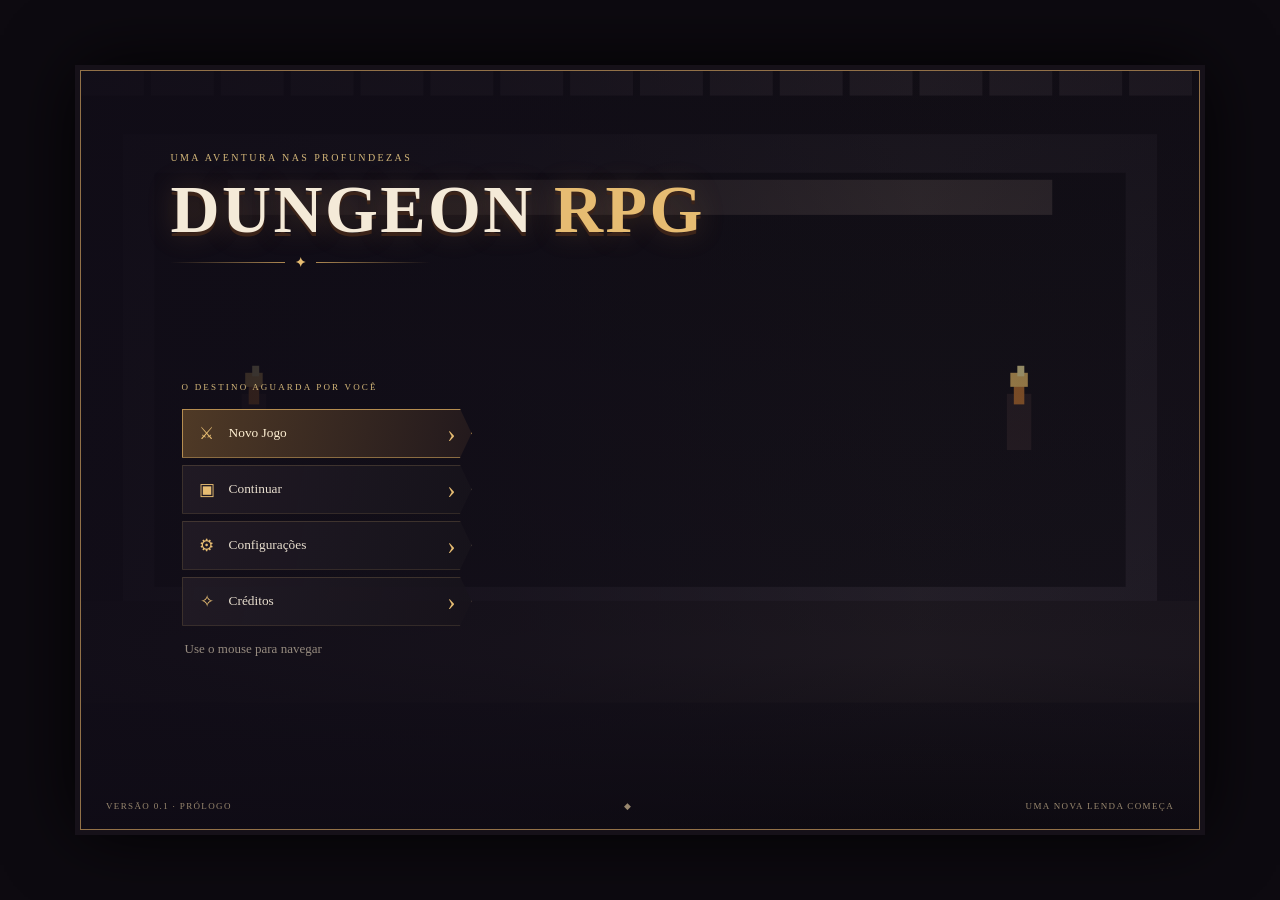
<file: index.html>
<!doctype html>
<html lang="pt-BR">
<head>
  <meta charset="utf-8">
  <meta name="viewport" content="width=device-width, initial-scale=1">
  <meta name="theme-color" content="#100d16">
  <meta name="description" content="Dungeon RPG — uma aventura começa nas profundezas.">
  <title>Dungeon RPG</title>
  <link rel="stylesheet" href="css/style.css">
  <link rel="stylesheet" href="style.css">
</head>
<body>
  <main class="game-shell" id="gameShell">
    <canvas id="dungeonCanvas" aria-label="Uma masmorra medieval em pixel art"></canvas>
    <div class="vignette" aria-hidden="true"></div>
    <header class="brand" aria-label="Dungeon RPG">
      <span class="brand-kicker">UMA AVENTURA NAS PROFUNDEZAS</span>
      <h1>DUNGEON <span>RPG</span></h1>
      <div class="brand-rule"><i></i><b>✦</b><i></i></div>
    </header>

    <section class="screen menu-screen is-active" id="menuScreen" aria-label="Menu principal">
      <p class="screen-eyebrow">O destino aguarda por você</p>
      <nav class="menu-buttons" aria-label="Menu do jogo">
        <button class="menu-button primary" data-action="new-game"><span class="button-icon">⚔</span><span>Novo Jogo</span><span class="button-arrow">›</span></button>
        <button class="menu-button" data-action="continue"><span class="button-icon">▣</span><span>Continuar</span><span class="button-arrow">›</span></button>
        <button class="menu-button" data-action="settings"><span class="button-icon">⚙</span><span>Configurações</span><span class="button-arrow">›</span></button>
        <button class="menu-button" data-action="credits"><span class="button-icon">✧</span><span>Créditos</span><span class="button-arrow">›</span></button>
      </nav>
      <p class="menu-hint">Use o mouse para navegar</p>
    </section>

    <section class="screen panel-screen" id="classScreen" aria-labelledby="classTitle" hidden>
      <div class="panel-card class-panel">
        <p class="screen-eyebrow">Sua jornada começa aqui</p>
        <h2 id="classTitle">Escolha sua classe</h2>
        <p class="panel-copy">Cada herói trilha um caminho diferente.</p>
        <div class="class-layout">
          <div class="class-grid" aria-label="Classes disponíveis">
            <button class="class-card selected" data-class="knight" type="button" aria-pressed="true"><canvas class="class-sprite" id="knightSprite" width="96" height="112" aria-label="Sprite pixel art de um cavaleiro"></canvas><strong>Cavaleiro</strong><small>Guardião da linha de frente</small></button>
            <button class="class-card" data-class="mage" type="button" aria-pressed="false"><canvas class="class-sprite" id="mageSprite" width="96" height="112" aria-label="Sprite pixel art de um mago"></canvas><strong>Mago</strong><small>Mestre das artes arcanas</small></button>
            <button class="class-card" data-class="archer" type="button" aria-pressed="false"><canvas class="class-sprite" id="archerSprite" width="96" height="112" aria-label="Sprite pixel art de um arqueiro"></canvas><strong>Arqueiro</strong><small>Atirador veloz e preciso</small></button>
          </div>
          <aside class="class-details" aria-live="polite">
            <p class="detail-label">CLASSE SELECIONADA</p><h3 id="selectedClassName">Cavaleiro</h3><p id="selectedClassDescription" class="class-description"></p>
            <div class="stat-grid"><div><small>VIDA</small><strong id="statHealth">150</strong></div><div><small>MANA</small><strong id="statMana">20</strong></div><div><small>ATAQUE</small><strong id="statAttack">15</strong></div><div><small>DEFESA</small><strong id="statDefense">10</strong></div></div>
            <p class="equipment-line"><span>ARMA</span><strong id="statWeapon">Espada</strong></p>
            <div class="ability-box"><small>HABILIDADE ESPECIAL</small><strong id="statAbility">Golpe Giratório</strong><p id="abilityDescription"></p></div>
          </aside>
        </div>
        <div class="panel-actions"><button class="text-button" data-action="back">← Voltar</button><button class="ornate-button" data-action="confirm-class">Confirmar <span>›</span></button></div>
      </div>
    </section>

    <section class="screen panel-screen" id="settingsScreen" aria-labelledby="settingsTitle" hidden>
      <div class="panel-card compact-card">
        <p class="screen-eyebrow">Ajuste sua experiência</p><h2 id="settingsTitle">Configurações</h2>
        <label class="setting-row" for="volumeControl"><span><strong>Volume</strong><small>Áudio e efeitos</small></span><span class="volume-control"><input id="volumeControl" type="range" min="0" max="100" value="45"><output id="volumeValue">45%</output></span></label>
        <div class="setting-row"><span><strong>Tela cheia</strong><small>Expandir para a tela inteira</small></span><button class="toggle-button" id="fullscreenToggle" type="button" aria-pressed="false"><span></span><b>Desativada</b></button></div>
        <div class="setting-row"><span><strong>Tecla de ataque</strong><small>Clique esquerdo também ataca</small></span><button class="keybind-button" id="attackKeyButton" type="button">F</button></div>
        <div class="panel-actions"><button class="text-button" data-action="back">← Voltar</button><button class="ornate-button" data-action="back">Concluído <span>›</span></button></div>
      </div>
    </section>

    <section class="screen panel-screen" id="creditsScreen" aria-labelledby="creditsTitle" hidden>
      <div class="panel-card compact-card credits-card"><p class="screen-eyebrow">Feito para aventureiros</p><h2 id="creditsTitle">Créditos</h2><div class="credits-content"><span class="credits-emblem">✦</span><p><strong>DUNGEON RPG</strong><br>Uma aventura em construção</p><p class="credits-small">Criado com HTML5, CSS3, JavaScript e Canvas.<br>Obrigado por jogar.</p></div><div class="panel-actions"><button class="text-button" data-action="back">← Voltar</button><span></span></div></div>
    </section>

    <section class="screen panel-screen" id="preparationScreen" aria-label="Preparação da aventura" hidden>
      <div class="adventure-card"><p class="screen-eyebrow">Preparação da aventura</p><h2 id="welcomeTitle">A masmorra desperta</h2><p id="welcomeCopy">Sua aventura está prestes a começar.</p><div class="adventure-tip">✦ &nbsp; Classe e atributos salvos. Prepare-se para explorar.</div><div class="panel-actions"><button class="text-button" data-action="back">← Menu principal</button><button class="ornate-button" data-action="start-exploring">Explorar masmorra <span>›</span></button></div></div>
    </section>

    <section class="screen dungeon-overlay" id="dungeonScreen" aria-label="Área jogável da masmorra" hidden>
      <div class="dungeon-hud"><div class="hud-left"><div class="area-badge"><span class="status-light"></span><span id="areaName">Catacumbas Antigas</span></div><div class="player-bars"><div class="resource-row"><span>HP</span><div class="resource-track"><i id="healthBar"></i></div><b id="healthText">100 / 100</b></div><div class="resource-row mana-row"><span>MP</span><div class="resource-track"><i id="manaBar"></i></div><b id="manaText">20 / 20</b></div><div class="xp-row"><span id="levelText">NÍVEL 1</span><div class="resource-track xp-track"><i id="xpBar"></i></div><b id="xpText">0 XP</b></div><div class="gold-row" id="goldText" aria-label="Saldo de ouro">0 OURO</div><div class="loot-row" id="inventoryText">MOCHILA · 0 ITENS</div></div><div class="ability-slots"><span><b>1</b><i id="abilityName1">Habilidade</i><small id="abilityCooldown1"></small></span><span><b>2</b><i id="abilityName2">Habilidade</i><small id="abilityCooldown2"></small></span><span><b>3</b><i id="abilityName3">Habilidade</i><small id="abilityCooldown3"></small></span><span><b>4</b><i id="abilityName4">Habilidade</i><small id="abilityCooldown4"></small></span></div></div><canvas id="minimapCanvas" width="144" height="96" aria-label="Minimapa das áreas exploradas"></canvas><div class="hud-actions"><button class="dungeon-exit" type="button" data-action="inventory">Inventário</button><button class="dungeon-exit" type="button" data-action="progression">Personagem</button><button class="dungeon-exit" type="button" data-action="leave-dungeon">Pausar <span>Ⅱ</span></button></div></div>
      <section class="rpg-modal" id="networkModal" role="dialog" aria-modal="true" aria-labelledby="networkTitle" hidden>
        <div class="rpg-panel network-panel">
          <header class="rpg-panel-head"><div><p class="screen-eyebrow">O selo do conhecimento · Redes de Computadores</p><h2 id="networkTitle" tabindex="-1">Desafio do baú</h2></div></header>
          <p id="networkProgress" class="network-progress"></p>
          <p class="network-intro">Decifre o selo para conquistar o tesouro. A masmorra está pausada.</p>
          <h3 id="networkQuestion"></h3>
          <div id="networkAnswers" class="network-answers" role="group" aria-labelledby="networkQuestion"></div>
          <p id="networkFeedback" class="network-feedback" role="status" hidden></p>
          <div class="item-actions"><button id="networkConfirm" class="ornate-button" type="button" disabled>Confirmar resposta</button><button id="networkLeave" class="text-button" type="button">Voltar à masmorra</button></div>
        </div>
      </section>
      <section class="rpg-modal" id="inventoryModal" aria-labelledby="inventoryTitle" hidden>
        <div class="rpg-panel"><header class="rpg-panel-head"><div><p class="screen-eyebrow">Equipamento e espólios</p><h2 id="inventoryTitle">Inventário</h2></div><button class="modal-close" data-action="close-rpg-modal" aria-label="Fechar">×</button></header>
          <div class="equipment-slots" id="equipmentList"></div><h3 class="section-title">Mochila</h3><div class="inventory-list" id="inventoryList"></div><div class="selected-item" id="selectedItemDetail">Escolha um item para ver as opções.</div><div class="item-actions"><button class="ornate-button" id="useItemButton" type="button" data-item-action="use" disabled>Usar</button><button class="ornate-button" id="equipItemButton" type="button" data-item-action="equip" disabled>Equipar</button><button class="text-button" data-action="close-rpg-modal">Voltar ao jogo</button></div>
        </div>
      </section>
      <section class="rpg-modal" id="progressionModal" aria-labelledby="progressionTitle" hidden>
        <div class="rpg-panel"><header class="rpg-panel-head"><div><p class="screen-eyebrow">Atributos e talentos</p><h2 id="progressionTitle">Personagem</h2></div><button class="modal-close" data-action="close-rpg-modal" aria-label="Fechar">×</button></header>
          <div class="progression-summary"><strong id="progressionLevel">Nível 1</strong><span id="attributePoints">Pontos de atributo: 0</span><span id="skillPoints">Pontos de habilidade: 0</span></div><div class="attribute-list" id="attributeList"></div><h3 class="section-title">Árvore de habilidades</h3><div class="skill-tree" id="skillTree"></div><div class="item-actions"><button class="text-button" data-action="close-rpg-modal">Voltar ao jogo</button></div>
        </div>
      </section>
      <div class="movement-hint">E INTERAGIR / BAÚ <span>·</span> WASD / SETAS <span>·</span> MOVER <span>·</span> CLIQUE / <b id="attackKeyHint">F</b> ATACAR <span>·</span> 1–4 HABILIDADES <span>·</span> ESPAÇO ESQUIVAR</div>
    </section>

    <div class="toast" id="toast" role="status" aria-live="polite"></div>
    <footer class="game-footer"><span>VERSÃO 0.1 · PRÓLOGO</span><span>◆</span><span>UMA NOVA LENDA COMEÇA</span></footer>
  </main>
  <script src="js/dungeon-art.js"></script>
  <script src="js/game.js"></script>
  <script src="js/main.js"></script>
  <script src="script.js"></script>
</body>
</html>
</file>
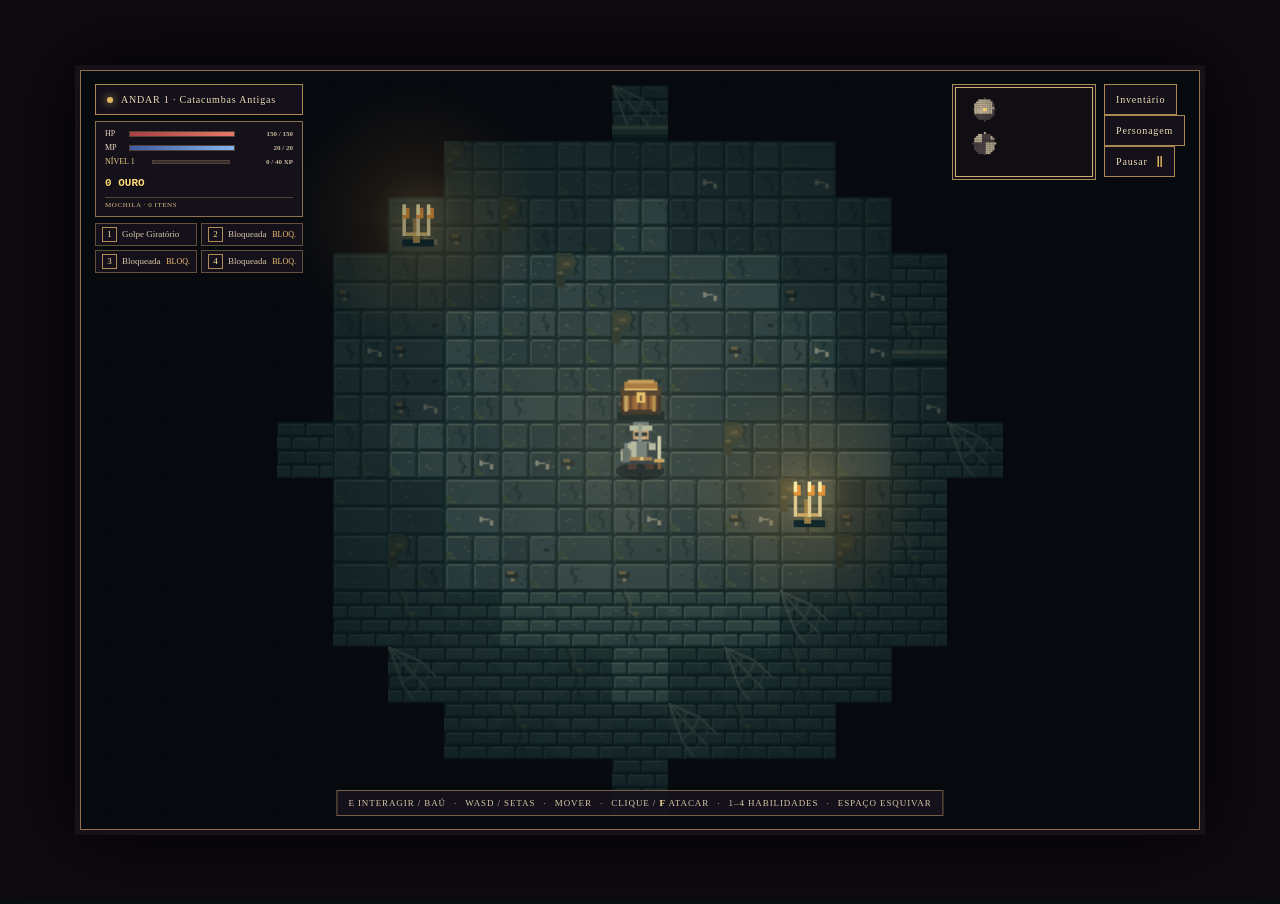
<file: tests/dungeon-graphics.html>
<!doctype html><meta charset="utf-8"><title>Prévia da cripta</title>
<style>html,body{margin:0;background:#080f12}iframe{width:100vw;height:100vh;border:0}</style>
<body data-audit="running"><iframe src="../index.html"></iframe><script>
document.querySelector('iframe').onload=function(){
 const w=this.contentWindow,d=w.document,g=w.DungeonGame,errors=[];
 w.addEventListener('error',event=>errors.push(event.message));
 try{
  d.querySelector('[data-action="new-game"]').click();d.querySelector('[data-action="confirm-class"]').click();d.querySelector('[data-action="start-exploring"]').click();
  const run=g.getRunState();run.seed=74219;g.startDungeon(w.DungeonClasses.knight,run);
  const room=g.treasureRoom,position={x:(room.x+Math.floor(room.w/2))*16+8,y:(room.y+Math.floor(room.h/2)+1)*16+8};
  g.startDungeon(w.DungeonClasses.knight,{...g.getRunState(),position});
  const before=JSON.stringify(g.getDungeonSnapshot());
  const tile=d.createElement('canvas');tile.width=tile.height=64;const ctx=tile.getContext('2d');
  for(const kind of ['floor','wall','edge','obstacle','chest','open','stairs','altar'])w.DungeonArt.draw(ctx,kind,12,8,16,16);
  w.DungeonArt.torch(ctx,16,16,1,42);
  if(before!==JSON.stringify(g.getDungeonSnapshot()))throw Error('Arte alterou o mapa');
  if(!ctx.getImageData(16,16,16,16).data.some(value=>value))throw Error('Arte vazia');
  let frames=0;g.registerSystem({update(){if(++frames===3){g.stopDungeon();if(errors.length)throw Error(errors.join(';'));document.body.dataset.audit='passed';g.playing=true;g.pause()}}});
 }catch(error){document.body.dataset.audit='failed';document.body.dataset.error=error.message}
};
</script>
</file>
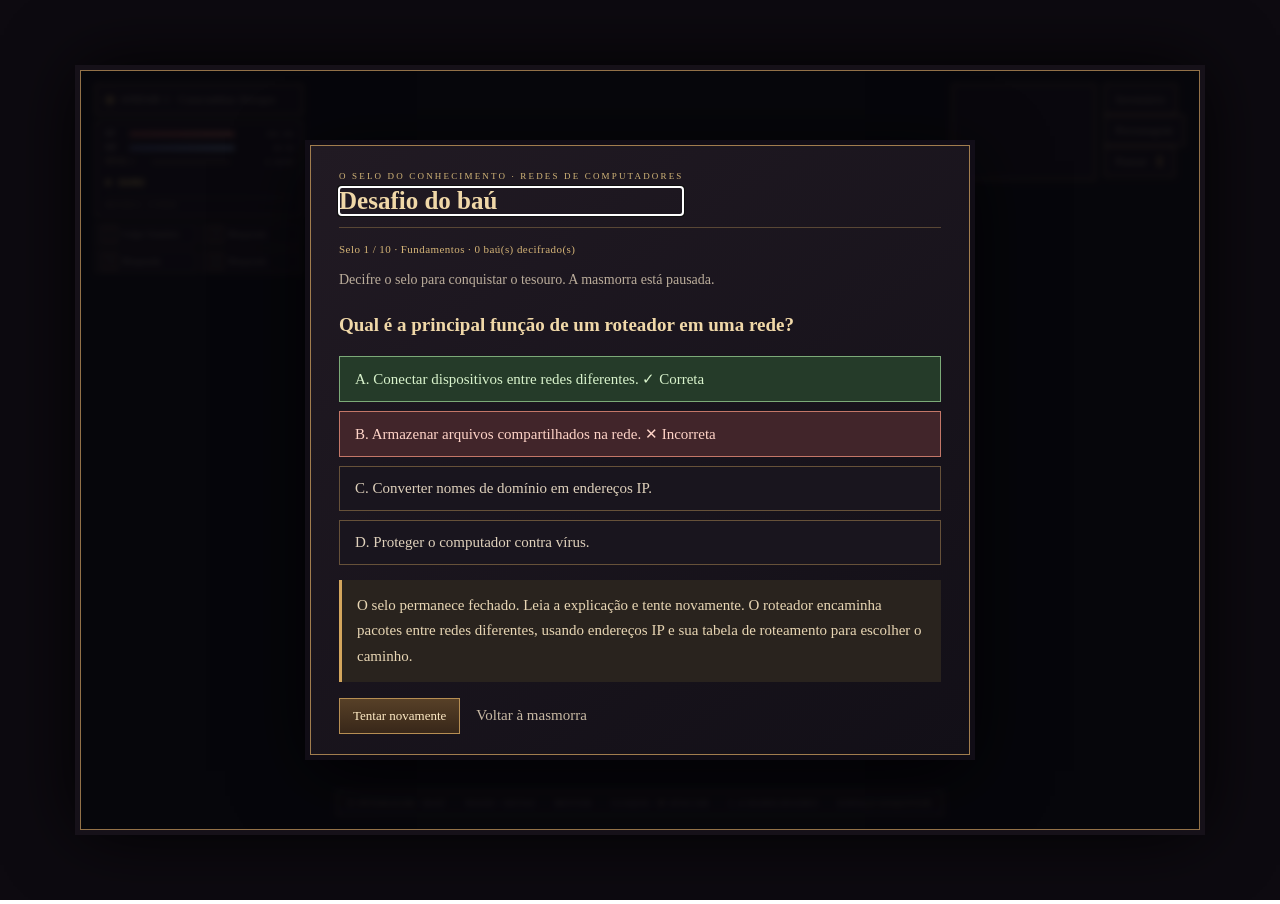
<file: tests/reward-effects.html>
<!doctype html>
<meta charset="utf-8">
<title>Verificação dos efeitos de recompensa</title>
<style>body{margin:0}iframe{width:100vw;height:100vh;border:0}</style>
<body data-audit="running"><iframe src="../index.html"></iframe>
<script>
const frame = document.querySelector('iframe');
frame.onload = async () => {
  const w = frame.contentWindow, d = w.document, results = [];
  const check = (name, condition) => { results.push({name, passed:!!condition}); if (!condition) throw Error(name); };
  const wait = ms => new Promise(resolve => w.setTimeout(resolve, ms));
  const click = selector => d.querySelector(selector).click();
  const style = selector => w.getComputedStyle(d.querySelector(selector));
  try {
    click('[data-action="new-game"]');
    click('[data-action="confirm-class"]');
    click('[data-action="start-exploring"]');
    const game = w.DungeonGame;
    let opened = 0;
    game.onChestChallenge(() => opened++, "effects-test");
    click('#networkAnswers button:nth-child(2)');
    click('#networkConfirm');
    const reduced = w.matchMedia('(prefers-reduced-motion: reduce)').matches;
    check('Erro: runa, mensagem e nenhuma moeda', d.querySelector('.reward-failure .pixel-rune') && !d.querySelector('.reward-flying-coin'));
    check('Erro: animação própria', reduced || style('.reward-notice').animationName.includes('reward-failure-shake'));
    check('Erro: partículas', d.querySelectorAll('.particle-ember').length === (reduced ? 0 : 10));
    await wait(3000);
    check('Erro: remoção automática', !d.querySelector('.answer-effect'));
    click('#networkConfirm');
    click('#networkAnswers button:first-child');
    click('#networkConfirm');
    check('Acerto: título e valores', d.querySelector('.reward-heading').textContent === 'RESPOSTA CORRETA!' && d.querySelector('.reward-xp').textContent === '+50 XP' && d.querySelector('.reward-gold').textContent === '+20 OURO');
    check('XP e ouro têm cores diferentes', style('.reward-xp').color !== style('.reward-gold').color);
    check('Moedas e partículas limitadas', d.querySelectorAll('.reward-flying-coin').length === (reduced ? 0 : 6) && d.querySelectorAll('.reward-particle').length === (reduced ? 0 : 22));
    check('XP flutuante', reduced || !!d.querySelector('.reward-floating-xp'));
    check('Camada não captura controles', [...d.querySelectorAll('.reward-effects, .reward-effects *')].every(node => w.getComputedStyle(node).pointerEvents === 'none'));
    check('Correct answer updates progression before chest collection', opened === 0 && game.getRunState().inventoryGold === 20 && game.getRunState().level === 2 && game.getRunState().xp === 10);
    if (!reduced) {
      await wait(500);
      for (const selector of ['.reward-notice','.reward-xp','.reward-flying-coin','.reward-particle','.reward-floating-xp']) {
        const node = d.querySelector(selector), animations = node.getAnimations();
        check('Animação registrada: ' + selector, animations.length > 0);
        for (const animation of animations) { animation.pause(); animation.currentTime = 600; }
        check('Quadro intermediário visível: ' + selector, Number(w.getComputedStyle(node).opacity) > 0);
      }
      const animations = d.querySelector('.reward-notice').getAnimations();
      const departure = animations.find(animation => animation.animationName === 'reward-depart');
      departure.pause(); departure.currentTime = 3450;
      check('Saída dissolve a notificação', Number(style('.reward-notice').opacity) === 0);
    } else check('Movimento reduzido respeitado', style('.reward-notice').animationName === 'none');
    const box = d.querySelector('.reward-notice').getBoundingClientRect(), shell = d.querySelector('#gameShell').getBoundingClientRect();
    check('Notificação dentro da tela', box.left >= shell.left && box.right <= shell.right && box.bottom <= shell.bottom);
    click('#networkConfirm');
    check('Fluxo original recebe tesouro uma vez e retoma exploração', opened === 1 && d.querySelector('#networkModal').hidden && game.playing);
    await wait(3900);
    check('Acerto: remoção automática', !d.querySelector('.answer-effect'));
    game.onChestChallenge(() => opened++, "effects-test");
    click('#networkAnswers button:first-child'); click('#networkConfirm');
    click('#networkLeave'); click('[data-action="leave-dungeon"]');
    check('Saída da aventura limpa efeitos', !d.querySelector('.answer-effect'));
    document.body.dataset.audit = 'passed';
  } catch (error) { document.body.dataset.audit = 'failed'; results.push({error:error.message}); }
  const report = document.createElement('pre'); report.id = 'results'; report.textContent = JSON.stringify(results); document.body.append(report);
};
</script>
</file>
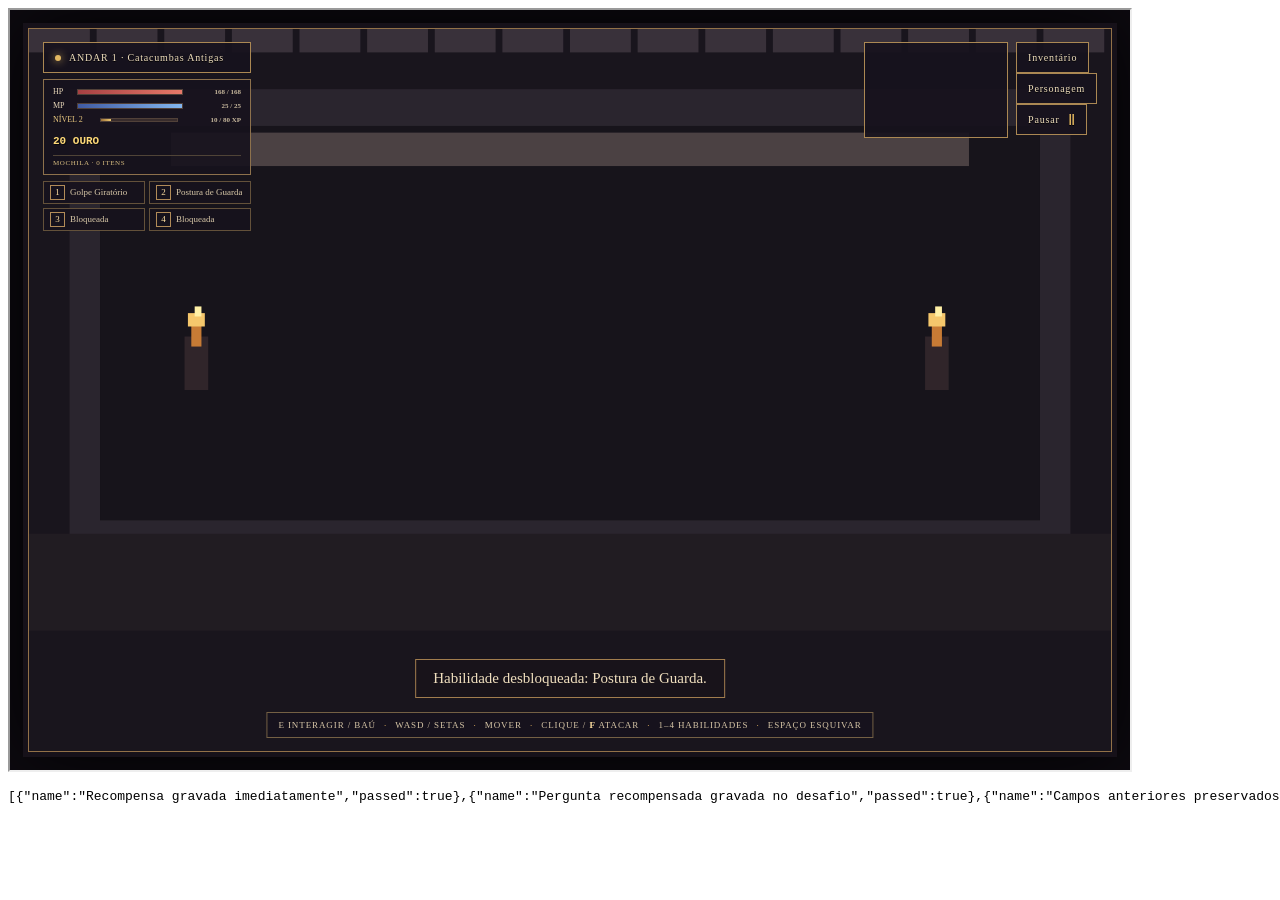
<file: tests/reward-persistence.html>
<!doctype html><meta charset="utf-8"><title>Salvamento permanente de recompensas</title>
<body data-audit="running"><iframe src="../index.html" style="width:1120px;height:760px"></iframe>
<script>
const frame=document.querySelector('iframe'),results=[],key='dungeon-rpg-save-v1',marker='reward-persistence-audit';
const check=(name,condition)=>{results.push({name,passed:!!condition});if(!condition)throw Error(name)};
function report(status){document.body.dataset.audit=status;let node=document.querySelector('#results');if(!node){node=document.createElement('pre');node.id='results';document.body.append(node)}node.textContent=JSON.stringify(results)}
frame.onload=()=>{
 const w=frame.contentWindow,d=w.document,g=w.DungeonGame,storage=w.localStorage;
 const click=selector=>d.querySelector(selector).click();
 const read=()=>JSON.parse(storage.getItem(key));
 const resume=()=>{click('[data-action="continue"]');click('[data-action="start-exploring"]');g.stopDungeon()};
 try{
  g.pause();
  const phase=storage.getItem(marker);
  if(!phase){
   click('[data-action="new-game"]');click('[data-action="confirm-class"]');click('[data-action="start-exploring"]');g.stopDungeon();
   const original=read();original.customData={keep:true};original.run.customRunData='preserved';storage.setItem(key,JSON.stringify(original));
   g.onChestChallenge(()=>{},'1:20:20');click('#networkAnswers button:first-child');click('#networkConfirm');
   const saved=read();
   check('Recompensa gravada imediatamente',saved.run.totalXp===50&&saved.run.xp===10&&saved.run.level===2&&saved.run.inventoryGold===20);
   check('Pergunta recompensada gravada no desafio',saved.run.networkKnowledge.rewardedChests['1:20:20'].questionId==='network-0');
   check('Campos anteriores preservados',saved.customData.keep&&saved.run.customRunData==='preserved'&&saved.run.seed===original.run.seed&&saved.run.inventory.length===original.run.inventory.length);
   storage.setItem(marker,'reload');frame.contentWindow.location.reload();return;
  }
  if(phase==='reload'){
   const before=storage.getItem(key);
   w.dispatchEvent(new w.Event('pagehide'));
   check('Menu não sobrescreve partida salva',storage.getItem(key)===before);
   resume();
   let state=g.getRunState();
   check('Atualizar página restaura XP total, nível e moedas',state.totalXp===50&&state.xp===10&&state.level===2&&state.inventoryGold===20);
   check('HUD restaurado',d.querySelector('#xpText').textContent==='10 / 80 XP'&&d.querySelector('#goldText').textContent==='20 OURO');
   g.onChestChallenge(()=>{},'1:20:20');click('#networkAnswers button:first-child');click('#networkConfirm');
   check('Repetir pergunta após recarregar não duplica',g.getRunState().totalXp===50&&g.inventoryGold===20);
   click('#networkLeave');g.stopDungeon();
   g.allocateAttribute('vitality');g.unlockSkill(1);
   w.dispatchEvent(new w.Event('pagehide'));
   const saved=read();
   check('Atributos e habilidades salvos',saved.run.attributes.vitality===1&&saved.run.attributePoints===2&&saved.run.unlockedSkills[1]&&saved.run.skillPoints===0);
   storage.setItem(marker,'browser-restart');
   report('awaiting-browser-restart');return;
  }
  if(phase==='browser-restart'){
   const before=read();resume();const state=g.getRunState();
   check('Fechar e reabrir navegador preserva recompensas',state.totalXp===50&&state.level===2&&state.inventoryGold===20);
   check('Progresso completo restaurado',state.attributes.vitality===1&&state.attributePoints===2&&state.unlockedSkills[1]&&state.maxHealth===before.run.maxHealth&&state.seed===before.run.seed&&JSON.stringify(state.inventory)===JSON.stringify(before.run.inventory));
   check('Carregamento não reaplica recompensa',g.rewardCorrectAnswer('1:20:20','network-0')===false&&g.getRunState().totalXp===50&&g.inventoryGold===20);
   check('Dados adicionais preservados após reabrir',read().customData.keep&&read().run.customRunData==='preserved');
   // Compatibilidade com saves anteriores que não possuem XP total explícito.
   const legacy=read();delete legacy.run.totalXp;storage.setItem(key,JSON.stringify(legacy));
   click('[data-action="leave-dungeon"]');click('#preparationScreen [data-action="back"]');
   const old=read();delete old.run.totalXp;storage.setItem(key,JSON.stringify(old));
   resume();check('Save antigo mantém XP acumulado',g.getRunState().totalXp===50);
   storage.setItem(marker,'completed');report('passed');return;
  }
  report(phase==='completed'?'passed':'failed');
 }catch(error){results.push({error:error.message});report('failed')}
};
</script>
</file>
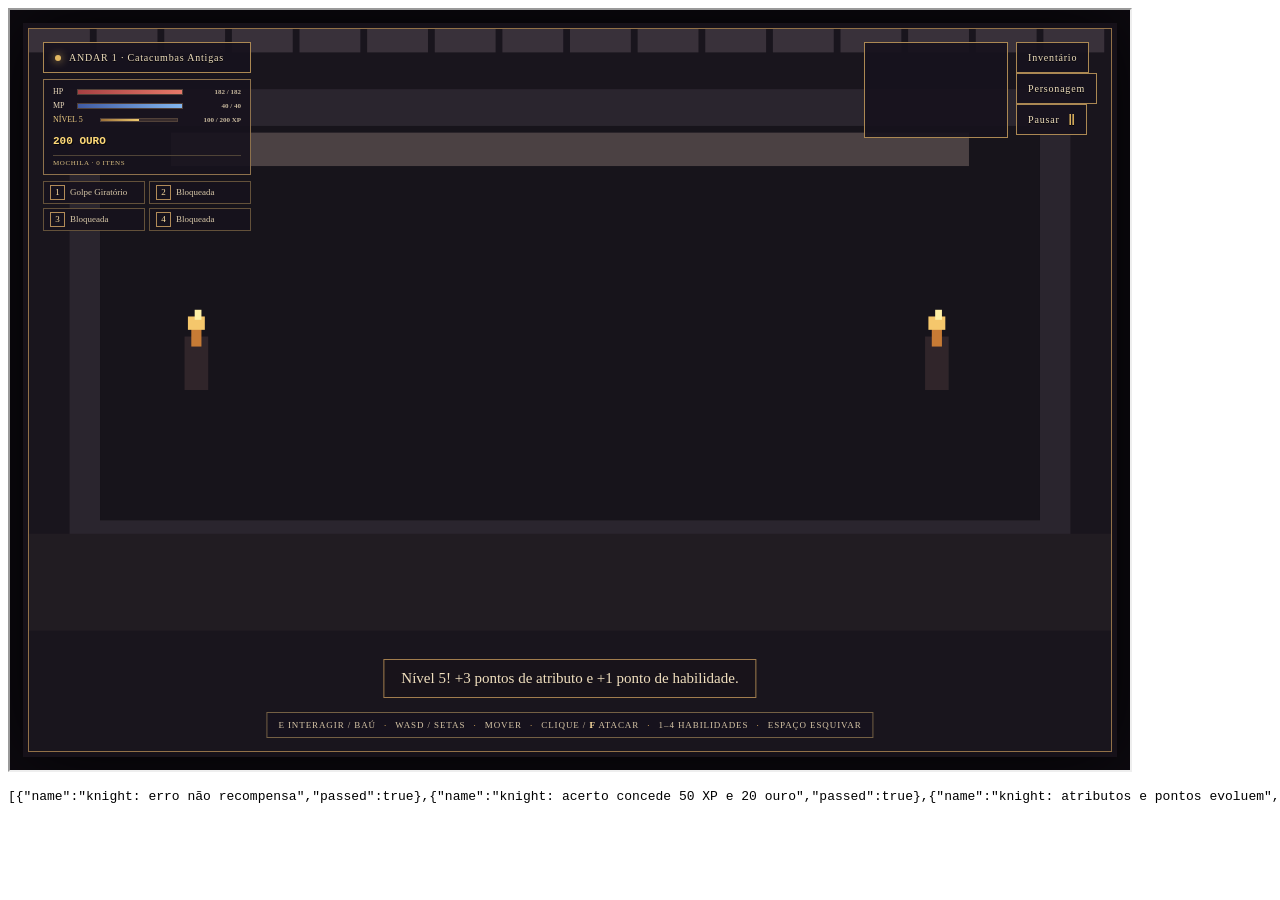
<file: tests/reward-progression.html>
<!doctype html><meta charset="utf-8"><title>Recompensas e progressão</title>
<body data-audit="running"><iframe src="../index.html" style="width:1120px;height:760px"></iframe>
<script>
document.querySelector('iframe').onload=function(){
 const w=this.contentWindow,d=w.document,g=w.DungeonGame,results=[];
 const check=(name,condition)=>{results.push({name,passed:!!condition});if(!condition)throw Error(name)};
 const click=s=>d.querySelector(s).click();
 const answer=(id,index)=>{g.onChestChallenge(()=>{},id);click('#networkAnswers button:nth-child('+(index+1)+')');click('#networkConfirm')};
 try{
  click('[data-action="new-game"]');click('[data-action="confirm-class"]');click('[data-action="start-exploring"]');
  for(const character of Object.values(w.DungeonClasses)){
   g.startDungeon(character);g.stopDungeon();
   const initial=g.getRunState();
   answer('1:10:10',1);
   check(character.id+': erro não recompensa',g.getRunState().xp===0&&g.inventoryGold===0);
   click('#networkConfirm');click('#networkAnswers button:first-child');click('#networkConfirm');
   let state=g.getRunState();
   check(character.id+': acerto concede 50 XP e 20 ouro',state.level===2&&state.xp===10&&state.inventoryGold===20);
   check(character.id+': atributos e pontos evoluem',state.maxHealth===initial.maxHealth+8&&state.maxMana===initial.maxMana+5&&state.attack===initial.attack+2&&state.attributePoints===3&&state.skillPoints===1);
   check(character.id+': HUD imediato',d.querySelector('#xpText').textContent==='10 / 80 XP'&&d.querySelector('#xpBar').style.width==='12.5%'&&d.querySelector('#levelText').textContent==='NÍVEL 2'&&d.querySelector('#goldText').textContent==='20 OURO');
   check(character.id+': notificação de nível',d.querySelector('#toast').textContent.includes('Nível 2!'));
   click('#networkLeave');g.stopDungeon();
   answer('1:10:10',0);
   check(character.id+': reabrir baú não duplica',g.inventoryGold===20&&g.getRunState().xp===10);
   click('#networkLeave');g.stopDungeon();
   answer('1:11:10',0);
   check(character.id+': acumula recompensas',g.inventoryGold===40&&g.getRunState().xp===60);
   click('#networkConfirm');g.stopDungeon();
   const saved=g.getRunState();g.startDungeon(character,saved);g.stopDungeon();
   check(character.id+': restaura saldo e evolução',g.inventoryGold===40&&g.getRunState().xp===60&&g.getRunState().maxHealth===initial.maxHealth+8);
   check(character.id+': proteção persiste após carregar',g.rewardCorrectAnswer('1:10:10')===false&&g.inventoryGold===40);
   // Testa também múltiplos níveis e XP excedente com o mesmo motor.
   const near=g.getRunState();near.xp=190;near.level=2;g.startDungeon(character,near);g.stopDungeon();
   g.rewardCorrectAnswer('2:12:10');state=g.getRunState();
   check(character.id+': múltiplos níveis preservam excedente',state.level===4&&state.xp===40&&state.attributePoints===9&&state.skillPoints===3);
   const health=state.maxHealth;g.allocateAttribute('vitality');
   check(character.id+': distribuir atributo mantém evolução',g.getRunState().maxHealth===health+10&&g.getRunState().attributePoints===8);
   g.startDungeon(character);g.stopDungeon();
   check(character.id+': nova aventura zera saldo',g.inventoryGold===0&&g.getRunState().xp===0&&d.querySelector('#goldText').textContent==='0 OURO');
  }
  g.startDungeon(w.DungeonClasses.knight);g.stopDungeon();
  const correctAnswers=[0,2,1,3,0,2,1,3,0,2];
  correctAnswers.forEach((correct,index)=>{
   answer('answers:'+index,(correct+1)%4);
   check('Pergunta '+(index+1)+': alternativa errada não recompensa',g.getRunState().totalXp===index*50&&g.inventoryGold===index*20);
   click('#networkConfirm');click('#networkAnswers button:nth-child('+(correct+1)+')');click('#networkConfirm');
   check('Pergunta '+(index+1)+': alternativa correta recompensa uma vez',g.getRunState().totalXp===(index+1)*50&&g.inventoryGold===(index+1)*20);
   for(let repeat=0;repeat<10;repeat++)click('#networkConfirm');
   g.stopDungeon();
   check('Pergunta '+(index+1)+': confirmação repetida segura',g.getRunState().totalXp===(index+1)*50&&g.getRunState().networkKnowledge.completed===index+1);
  });
  document.body.dataset.audit='passed';
 }catch(error){document.body.dataset.audit='failed';results.push({error:error.message})}
 const report=document.createElement('pre');report.id='results';report.textContent=JSON.stringify(results);document.body.append(report);
};
</script>
</file>
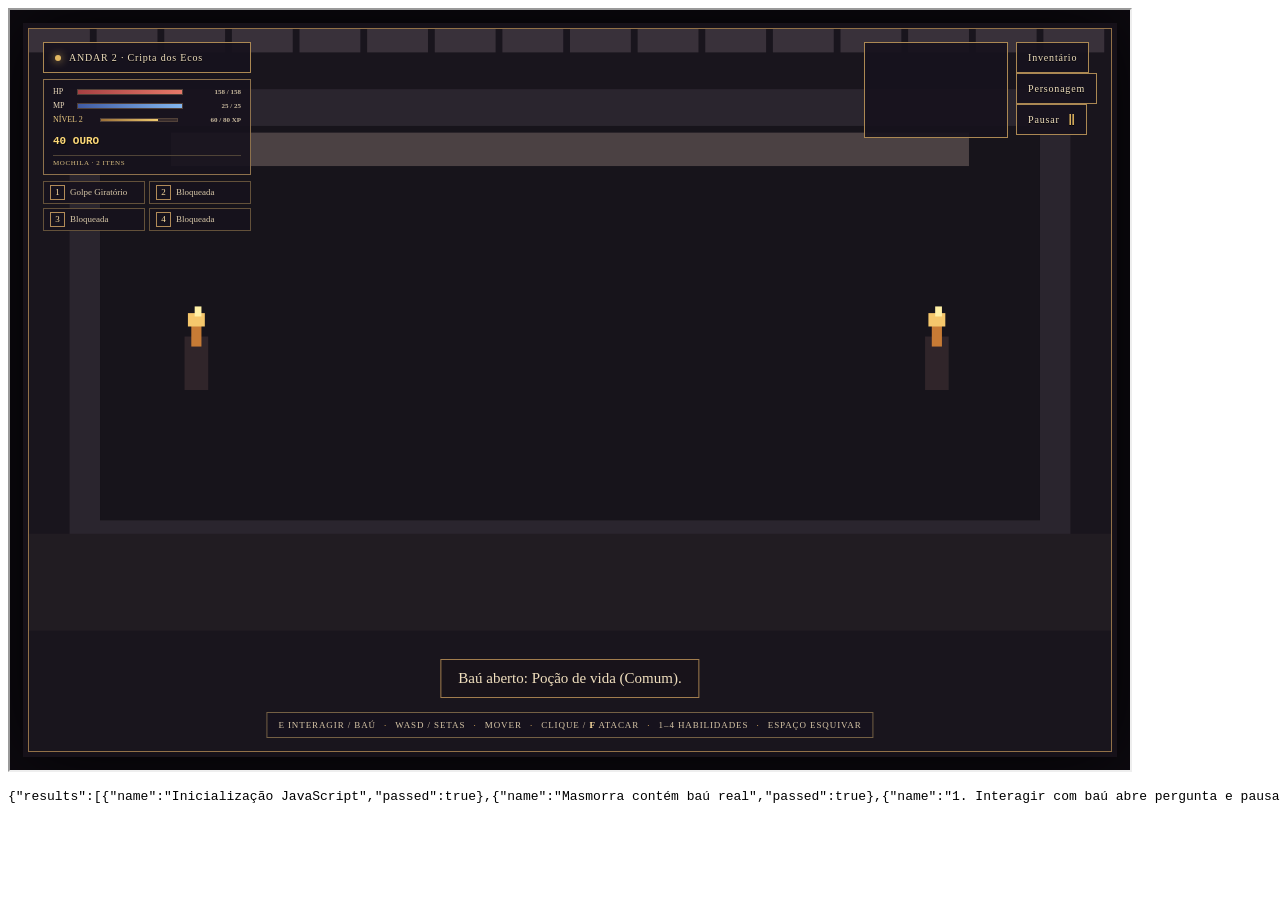
<file: tests/reward-review.html>
<!doctype html><meta charset="utf-8"><title>Revisão completa: recompensas e baús reais</title>
<body data-audit="running"><iframe src="../index.html" style="width:1120px;height:760px"></iframe>
<script>
const frame=document.querySelector('iframe'),results=[],errors=[],key='dungeon-rpg-save-v1',marker='reward-full-review-v1';
const check=(name,condition)=>{results.push({name,passed:!!condition});if(!condition)throw Error(name)};
function report(status){document.body.dataset.audit=status;let node=document.querySelector('#results');if(!node){node=document.createElement('pre');node.id='results';document.body.append(node)}node.textContent=JSON.stringify({results,errors})}
frame.onload=()=>{
 const w=frame.contentWindow,d=w.document,g=w.DungeonGame,storage=w.localStorage;
 w.addEventListener('error',e=>errors.push(e.message));w.addEventListener('unhandledrejection',e=>errors.push(String(e.reason)));
 const click=selector=>{const node=d.querySelector(selector);if(!node)throw Error('Missing '+selector);node.click()};
 const pressE=()=>w.dispatchEvent(new w.KeyboardEvent('keydown',{key:'e',bubbles:true}));
 const read=()=>JSON.parse(storage.getItem(key));
 const state=()=>g.getRunState();
 const resume=()=>{click('[data-action="continue"]');click('[data-action="start-exploring"]');g.pause()};
 // Posiciona o personagem usando o carregamento existente. Interação, baú,
 // validação, loot e salvamento são os mesmos usados pelo jogador.
 const moveTo=chest=>{const run=state();run.position={x:chest[0]*16+8,y:chest[1]*16+8};g.startDungeon(w.DungeonClasses.knight,run);g.pause()};
 const answer=index=>{click('#networkAnswers button:nth-child('+(index+1)+')');click('#networkConfirm')};
 const repeated=()=>{for(let i=0;i<25;i++)click('#networkConfirm')};
 try{
  check('Inicialização JavaScript',!!g&&!!g.rewardCorrectAnswer);g.pause();
  const phase=storage.getItem(marker);
  if(!phase){
   click('[data-action="new-game"]');click('[data-action="confirm-class"]');click('[data-action="start-exploring"]');g.pause();
   const chests=[];g.getDungeonSnapshot().map.forEach((row,y)=>row.forEach((tile,x)=>{if(tile===5)chests.push([x,y])}));
   check('Masmorra contém baú real',chests.length>=1);
   const original=read();original.extra={preserve:true};original.run.extra='preserved';storage.setItem(key,JSON.stringify(original));
   moveTo(chests[0]);pressE();
   check('1. Interagir com baú abre pergunta e pausa exploração',!d.querySelector('#networkModal').hidden&&!g.playing);
   click('#networkConfirm');check('Confirmação sem seleção não recompensa',state().totalXp===0&&g.inventoryGold===0);
   answer(0);
   check('2. Resposta correta reconhecida',d.querySelectorAll('.network-answer.correct').length===1&&d.querySelector('.reward-success'));
   check('3. Recebeu exatamente 50 XP',state().totalXp===50&&state().xp===10&&state().level===2);
   check('4. Recebeu exatamente 20 moedas',g.inventoryGold===20);
   check('HUD e atributos evoluem',d.querySelector('#xpText').textContent==='10 / 80 XP'&&d.querySelector('#xpBar').style.width==='12.5%'&&d.querySelector('#goldText').textContent==='20 OURO'&&state().maxHealth===158&&state().attack===17);
   check('Salvamento imediato antes de receber item',read().run.totalXp===50&&read().run.inventoryGold===20&&state().inventory.length===0);
   repeated();
   check('7. Confirmação repetida não duplica XP, ouro, item ou progresso',state().totalXp===50&&g.inventoryGold===20&&state().inventory.length===1&&state().openedChests.length===1&&state().networkKnowledge.completed===1);
   pressE();check('Baú já aberto não repete desafio',d.querySelector('#networkModal').hidden);
   const stairs=g.getDungeonSnapshot().stairs;moveTo([stairs.x,stairs.y]);pressE();
   check('Exploração permite avançar para outro andar',g.floor===2);
   const second=g.getDungeonSnapshot().map;let nextChest;
   second.forEach((row,y)=>row.forEach((tile,x)=>{if(tile===5)nextChest=[x,y]}));
   check('Próximo andar contém outro baú real',!!nextChest);chests[1]=nextChest;
   moveTo(chests[1]);pressE();answer(0);
   check('5. Resposta incorreta reconhecida',!!d.querySelector('.network-answer.wrong')&&!!d.querySelector('.reward-failure'));
   check('6. Erro não concede XP ou moedas',state().totalXp===50&&g.inventoryGold===20);
   repeated();check('Confirmação repetida após erro não abre baú',state().openedChests.length===0&&state().inventory.length===1&&state().totalXp===50);
   answer(2);
   check('8. Outro baú aceita outra pergunta correta',!!d.querySelector('.reward-success')&&state().totalXp===100);
   check('9. Recompensas acumuladas: 100 XP e 40 moedas',g.inventoryGold===40&&state().xp===60&&d.querySelector('#xpText').textContent==='60 / 80 XP'&&d.querySelector('#xpBar').style.width==='75%'&&d.querySelector('#goldText').textContent==='40 OURO');
   // Recarrega enquanto o segundo baú ainda aguarda coleta do item.
   storage.setItem(marker,JSON.stringify({phase:'reload',chests}));w.location.reload();return;
  }
  const audit=JSON.parse(phase);
  if(audit.phase==='reload'){
   resume();check('10. Atualizar página preserva 100 XP e 40 moedas',state().totalXp===100&&g.inventoryGold===40);
   moveTo(audit.chests[1]);pressE();answer(2);
   check('Reabrir desafio após reload não duplica valores',state().totalXp===100&&g.inventoryGold===40);
   check('Notificação não promete recompensa já recebida',!d.querySelector('.reward-values')&&!d.querySelector('.reward-flying-coin')&&d.querySelector('.reward-retry').textContent.includes('já recebida'));
   repeated();check('Coleta pendente entrega um único item',state().inventory.length===2&&state().openedChests.length===1&&state().networkKnowledge.completed===2);
   check('Nenhum erro JavaScript durante interações',errors.length===0);
   storage.setItem(marker,JSON.stringify({phase:'restart',chests:audit.chests}));report('awaiting-browser-restart');return;
  }
  if(audit.phase==='restart'){
   resume();
   check('11. Partida carregada em nova execução do navegador',state().floor===2&&state().openedChests.length===1&&state().inventory.length===2);
   check('12. XP e moedas continuam salvos',state().totalXp===100&&state().level===2&&state().xp===60&&g.inventoryGold===40);
   check('HUD restaurado após fechar navegador',d.querySelector('#xpText').textContent==='60 / 80 XP'&&d.querySelector('#goldText').textContent==='40 OURO');
   check('Dados anteriores preservados',read().extra.preserve&&read().run.extra==='preserved');
   const before=JSON.stringify(state());pressE();repeated();check('Carregamento e confirmações não reaplicam recompensas',JSON.stringify(state())===before);
   // Verifica que um baú já recompensado mantém sua pergunta, mesmo se outro foi resolvido.
   g.onChestChallenge(()=>false,'1:'+audit.chests[0].join(':'));
   check('Pergunta original estável em desafio já recompensado',d.querySelector('#networkQuestion').textContent.includes('roteador'));
   answer(0);click('#networkConfirm');check('Callback de baú rejeitado não avança progresso',state().networkKnowledge.completed===2);
   check('Nenhum erro JavaScript',errors.length===0);
   report('passed');return;
  }
 }catch(error){results.push({error:error.message});report('failed')}
};
</script>
</file>
<file: css/style.css>
:root{color-scheme:dark;--gold:#e6bc72;--gold-light:#ffe4a5;--muted:#a99b88;--ink:#120e16;--panel:#17121bd9}*{box-sizing:border-box}html,body{margin:0;min-height:100%;background:#0d0a10;color:#f4ead8}body{font-family:'Crimson Text',Georgia,serif;display:grid;place-items:center;min-height:100vh;padding:18px}.game-shell{position:relative;width:min(1120px,100%);height:min(760px,calc(100vh - 36px));min-height:590px;overflow:hidden;background:#17131b;border:1px solid #927148;box-shadow:0 0 0 5px #161119,0 0 70px #000;isolation:isolate}canvas{position:absolute;inset:0;width:100%;height:100%;image-rendering:pixelated}.vignette{position:absolute;inset:0;background:linear-gradient(90deg,#100c17dd 0%,#100c17a8 37%,#100c1738 75%,#100c1766),linear-gradient(0deg,#09070bc9 0%,transparent 23%,#08060a73 100%);pointer-events:none}.brand{position:absolute;left:8%;top:10%;z-index:1}.brand-kicker,.screen-eyebrow{font-family:'Cinzel',Georgia,serif;font-size:10px;letter-spacing:.24em;color:#d4b779}.brand h1{font-family:'Cinzel',Georgia,serif;font-size:clamp(36px,6vw,68px);line-height:1;margin:10px 0 12px;letter-spacing:.035em;text-shadow:0 4px 0 #3c2419,0 0 28px #d6994d44}.brand h1 span{color:var(--gold)}.brand-rule{display:flex;align-items:center;gap:10px;width:260px;color:var(--gold)}.brand-rule i{height:1px;flex:1;background:linear-gradient(90deg,transparent,#ad8751)}.brand-rule i:last-child{background:linear-gradient(90deg,#ad8751,transparent)}.brand-rule b{font-size:13px}.screen{position:absolute;z-index:2}.menu-screen{left:9%;top:41%;width:290px}.screen-eyebrow{margin:0 0 17px;font-size:9px;text-transform:uppercase}.menu-buttons{display:grid;gap:7px}.menu-button{font-family:'Cinzel',Georgia,serif;position:relative;width:100%;min-height:49px;padding:0 15px;border:1px solid #8e76534f;background:linear-gradient(100deg,#211b25e8,#17131bdd);color:#e8dece;text-align:left;display:flex;align-items:center;gap:13px;cursor:pointer;transition:transform .18s,border-color .18s,background .18s,box-shadow .18s;clip-path:polygon(0 0,96% 0,100% 50%,96% 100%,0 100%)}.menu-button:hover,.menu-button:focus-visible{transform:translateX(5px);outline:0;border-color:#d2a65e;background:linear-gradient(100deg,#443222f2,#211923);box-shadow:inset 3px 0 #d0a45b,0 0 20px #ce9a4a26}.menu-button.primary{border-color:#b58d50;background:linear-gradient(100deg,#543d27ed,#241a1dec);color:#fff0d3}.button-icon{color:var(--gold);width:18px;text-align:center;font-size:17px}.button-arrow{margin-left:auto;color:var(--gold);font-size:25px;line-height:1;transition:transform .18s}.menu-button:hover .button-arrow{transform:translateX(3px)}.menu-hint{color:#968b7f;font-size:13px;margin:15px 0 0 3px}.game-footer{position:absolute;z-index:2;bottom:18px;left:25px;right:25px;display:flex;justify-content:space-between;color:#98876e;font:9px 'Cinzel',Georgia,serif;letter-spacing:.15em}.panel-screen{inset:0;display:grid;place-items:center;background:#0c0910a8;backdrop-filter:blur(2px)}[hidden]{display:none!important}.panel-card,.adventure-card{width:min(650px,calc(100% - 36px));padding:34px 38px 27px;background:linear-gradient(145deg,#211a23f5,#120f17f5);border:1px solid #a17d4e;box-shadow:0 0 0 5px #16111bbd,0 16px 70px #0009;position:relative}.panel-card:before,.panel-card:after{content:'✦';position:absolute;color:#d7b36d;font-size:13px;top:11px}.panel-card:before{left:13px}.panel-card:after{right:13px}.panel-card h2,.adventure-card h2{font:600 29px 'Cinzel',Georgia,serif;color:#f0d8a8;margin:0 0 8px}.panel-copy,.adventure-card>p:not(.screen-eyebrow){color:#b8ac9e;margin:0 0 22px;font-size:17px}.class-grid{display:grid;grid-template-columns:repeat(3,1fr);gap:12px}.class-card{border:1px solid #5e4c38;background:#1a151d;color:#eee1ce;padding:14px 8px;display:grid;justify-items:center;gap:6px;font-family:'Crimson Text',Georgia,serif;cursor:pointer;transition:.18s}.class-card:hover,.class-card.selected{border-color:var(--gold);background:#302319;transform:translateY(-3px);box-shadow:0 5px 18px #e0a24926}.class-art{height:64px;width:64px;display:grid;place-items:center;font-size:34px;background:radial-gradient(circle,#715233,#211923 67%);color:#f0c576;text-shadow:2px 2px #412517}.class-art.mage{color:#c7a3f4;background:radial-gradient(circle,#503d78,#211923 67%)}.class-art.rogue{color:#9cc7a3;background:radial-gradient(circle,#405a42,#211923 67%)}.class-card strong{font:15px 'Cinzel',Georgia,serif;color:#f0d8a8}.class-card small{color:#a99d8e;font-size:14px}.panel-actions{display:flex;justify-content:space-between;align-items:center;margin-top:25px}.text-button{border:0;background:transparent;color:#c8b9a4;font:15px 'Crimson Text',Georgia,serif;padding:10px 0;cursor:pointer}.text-button:hover{color:var(--gold-light)}.ornate-button{border:1px solid #b68e53;background:linear-gradient(#574027,#382719);color:#ffebc5;font:13px 'Cinzel',Georgia,serif;padding:12px 17px;cursor:pointer;transition:.2s}.ornate-button span{padding-left:10px;color:var(--gold)}.ornate-button:hover{background:linear-gradient(#74532e,#49311e);box-shadow:0 0 20px #e0a24938}.compact-card{width:min(500px,calc(100% - 36px))}.setting-row{display:flex;justify-content:space-between;align-items:center;gap:20px;padding:17px 0;border-bottom:1px solid #483b32}.setting-row>span:first-child{display:grid;gap:4px}.setting-row strong{font:14px 'Cinzel',Georgia,serif;color:#eee0c9}.setting-row small{color:#a99b8b;font-size:14px}.volume-control{display:flex;align-items:center;gap:12px}.volume-control input{width:145px;accent-color:#d3a65d;cursor:pointer}.volume-control output{font:12px 'Cinzel',Georgia,serif;color:var(--gold);min-width:35px}.toggle-button{display:flex;align-items:center;gap:8px;border:0;background:none;color:#bcae9b;cursor:pointer;font:12px 'Cinzel',Georgia,serif}.toggle-button>span{width:37px;height:20px;border-radius:20px;background:#4a4140;position:relative;transition:.2s}.toggle-button>span:after{content:'';position:absolute;width:14px;height:14px;left:3px;top:3px;border-radius:50%;background:#d6c8b5;transition:.2s}.toggle-button[aria-pressed=true]>span{background:#94703e}.toggle-button[aria-pressed=true]>span:after{left:20px;background:#ffe0a2}.credits-card{text-align:center}.credits-content{padding:16px 0 4px;color:#b8ac9e}.credits-emblem{font-size:34px;color:var(--gold)}.credits-content strong{font:14px 'Cinzel',Georgia,serif;color:#f0d8a8;letter-spacing:.12em}.credits-small{font-size:14px;line-height:1.7}.credits-card .panel-actions{text-align:left}.adventure-card{width:min(500px,calc(100% - 36px));text-align:center}.adventure-tip{margin:24px 0;padding:15px;border:1px solid #524333;background:#19141b;color:#d7bc82;font-size:15px}.adventure-card .panel-actions{text-align:left}.toast{position:absolute;z-index:5;bottom:53px;left:50%;transform:translate(-50%,12px);opacity:0;pointer-events:none;padding:10px 17px;border:1px solid #a17d4e;background:#19141bf2;color:#f0dfbe;font-size:15px;transition:.22s}.toast.visible{opacity:1;transform:translate(-50%,0)}button:focus-visible,input:focus-visible{outline:2px solid #ffdf98;outline-offset:3px}@media(max-width:680px){body{padding:0}.game-shell{height:100vh;min-height:600px;width:100%;border:0}.brand{left:7%;top:9%}.brand h1{font-size:clamp(37px,10vw,58px)}.menu-screen{top:auto;bottom:13%;left:7%;width:min(310px,86%)}.menu-button{min-height:45px}.vignette{background:linear-gradient(90deg,#100c17e8,#100c17a1 68%,#100c1748),linear-gradient(0deg,#09070be8 0%,transparent 49%,#08060a4b)}.game-footer{font-size:7px;left:12px;right:12px;bottom:10px}.panel-card{padding:30px 20px 23px}.class-grid{gap:7px}.class-card{padding:11px 4px}.class-art{height:53px;width:53px}.class-card strong{font-size:12px}.class-card small{font-size:12px}.panel-card h2,.adventure-card h2{font-size:24px}.volume-control input{width:100px}}@media(max-height:650px) and (min-width:681px){.brand{top:6%}.menu-screen{top:38%}.game-footer{bottom:10px}}
.class-panel{width:min(850px,calc(100% - 36px));padding:30px 34px 24px}.class-layout{display:grid;grid-template-columns:minmax(0,1.25fr) minmax(230px,.85fr);gap:20px;align-items:stretch}.class-grid{gap:9px}.class-card{min-width:0;padding:10px 5px}.class-sprite{position:static;width:78px;height:91px;image-rendering:pixelated;background:radial-gradient(ellipse at 50% 75%,#6c4b2c66,transparent 70%)}.class-card strong{font-size:13px}.class-card small{font-size:12px;text-align:center;min-height:30px}.class-details{padding:15px 17px;border:1px solid #574534;background:linear-gradient(145deg,#1d1820,#151119)}.detail-label,.ability-box small{font:9px 'Cinzel',Georgia,serif;letter-spacing:.15em;color:#bd9b61}.class-details h3{font:20px 'Cinzel',Georgia,serif;color:#f0d8a8;margin:7px 0}.class-description{font-size:14px;color:#b9ad9d;line-height:1.4;min-height:39px;margin:0 0 12px}.stat-grid{display:grid;grid-template-columns:repeat(4,1fr);gap:5px}.stat-grid div{display:grid;gap:4px;padding:7px 4px;text-align:center;border:1px solid #42372f;background:#17131a}.stat-grid small,.equipment-line span{font:8px 'Cinzel',Georgia,serif;letter-spacing:.08em;color:#a99575}.stat-grid strong{font:16px 'Cinzel',Georgia,serif;color:#f1dfbd}.equipment-line{display:flex;justify-content:space-between;align-items:center;margin:11px 0;padding:8px 0;border-bottom:1px solid #42372f}.equipment-line strong{font:13px 'Cinzel',Georgia,serif;color:#e7d3ad}.ability-box{padding:10px;border-left:2px solid #bd9252;background:#241c1c}.ability-box strong{display:block;margin-top:5px;font:13px 'Cinzel',Georgia,serif;color:#f0d8a8}.ability-box p{margin:5px 0 0;color:#b9ad9d;font-size:13px;line-height:1.35}.class-panel .panel-actions{margin-top:17px}.panel-screen{overflow-y:auto;padding:16px 0}@media(max-width:700px){.class-panel{padding:26px 18px 20px}.class-layout{grid-template-columns:1fr;gap:12px}.class-grid{gap:6px}.class-sprite{width:62px;height:73px}.class-card{padding:8px 3px}.class-card small{min-height:28px;font-size:11px}.class-details{padding:12px 14px}.class-description{min-height:0}.panel-screen{align-items:start;padding:14px 0 45px}}
.game-shell.is-playing .vignette,.game-shell.is-playing .brand,.game-shell.is-playing .game-footer{display:none}.dungeon-overlay{inset:0;pointer-events:none;background:transparent}.dungeon-hud{position:absolute;top:13px;left:14px;right:14px;display:flex;align-items:flex-start;gap:8px}.area-badge,.dungeon-exit{height:31px;padding:0 11px;display:flex;align-items:center;gap:8px;border:1px solid #ab8853;background:#17121de8;color:#f0dfbd;font:10px 'Cinzel',Georgia,serif;letter-spacing:.08em;text-shadow:0 1px #000}.status-light{width:6px;height:6px;background:#e3b862;box-shadow:0 0 8px #e3b862;border-radius:50%}#minimapCanvas{position:static;margin-left:auto;width:144px;height:96px;padding:2px;border:1px solid #ab8853;background:#17121de8;image-rendering:pixelated}.dungeon-exit{pointer-events:auto;cursor:pointer}.dungeon-exit:hover{background:#493522}.dungeon-exit span{color:#e3b862;font-size:15px}.movement-hint{position:absolute;bottom:13px;left:50%;transform:translateX(-50%);padding:7px 11px;border:1px solid #746044;background:#17121de8;color:#d7c6a7;font:9px 'Cinzel',Georgia,serif;letter-spacing:.1em;white-space:nowrap}.movement-hint span{color:#d2a65d;margin:0 5px}@media(max-width:600px){.dungeon-hud{top:8px;left:8px;right:8px;gap:5px}.area-badge,.dungeon-exit{font-size:8px;padding:0 7px}.area-badge{max-width:145px}.dungeon-hud #minimapCanvas{width:120px;height:80px}.movement-hint{bottom:9px;font-size:8px}}
.keybind-button{min-width:48px;padding:8px 12px;border:1px solid #927148;background:#241c21;color:#ffe0a2;font:13px 'Cinzel',Georgia,serif;cursor:pointer}.keybind-button:hover{background:#433222}.hud-left{display:grid;gap:6px}.player-bars{width:208px;padding:7px 9px;border:1px solid #8d714c;background:#17121de8;display:grid;gap:5px}.resource-row,.xp-row{display:grid;grid-template-columns:19px 1fr 53px;align-items:center;gap:5px;font:8px 'Cinzel',Georgia,serif;color:#e8d7b9}.resource-row>b,.xp-row>b{text-align:right;font-size:7px;color:#c7b89d}.resource-track{height:6px;background:#382c2c;border:1px solid #514139;overflow:hidden}.resource-track i{display:block;height:100%;width:100%;background:linear-gradient(90deg,#a64043,#e77969);transition:width .15s}.mana-row .resource-track i{background:linear-gradient(90deg,#405aa2,#83b6ef)}.xp-row{grid-template-columns:42px 1fr 58px}.xp-row .resource-track{height:4px}.xp-track i{background:linear-gradient(90deg,#9b7038,#f0cb70)}#levelText{color:#e8c77f}.movement-hint b{color:#ffe0a2}.enemy-name{font:7px monospace}@media(max-width:600px){.player-bars{width:174px;padding:5px 6px}.dungeon-hud #minimapCanvas{width:100px;height:68px}.dungeon-exit{height:28px}.movement-hint{max-width:calc(100% - 16px);font-size:7px;letter-spacing:.035em}.movement-hint span{margin:0 2px}}
.loot-row{padding-top:3px;border-top:1px solid #504437;color:#d8bd80;font:7px 'Cinzel',Georgia,serif;letter-spacing:.08em}
.ability-slots{display:grid;grid-template-columns:repeat(2,minmax(95px,1fr));gap:4px}.ability-slots span{display:flex;align-items:center;gap:5px;min-height:22px;padding:3px 6px;border:1px solid #63513a;background:#17121de8;color:#d8c8a8}.ability-slots b{display:grid;place-items:center;width:15px;height:15px;border:1px solid #b18b58;color:#ffe0a2;font:9px 'Cinzel',Georgia,serif}.ability-slots i{overflow:hidden;text-overflow:ellipsis;white-space:nowrap;font:9px 'Cinzel',Georgia,serif;font-style:normal}@media(max-width:600px){.ability-slots{grid-template-columns:repeat(2,minmax(80px,1fr));gap:3px}.ability-slots span{min-height:20px;padding:2px 4px}.ability-slots i{font-size:8px}}
/* Progression, inventory and skill tree panels */
.rpg-modal{position:absolute;inset:0;z-index:4;display:grid;place-items:center;padding:18px;background:#08060bd9;pointer-events:auto;backdrop-filter:blur(3px)}
.rpg-panel{width:min(690px,calc(100% - 14px));max-height:min(690px,calc(100% - 22px));overflow:auto;padding:25px 28px 20px;border:1px solid #a17d4e;background:linear-gradient(145deg,#211a23,#120f17);box-shadow:0 0 0 5px #16111bbd,0 16px 70px #000c;color:#eee1ce}
.rpg-panel-head{display:flex;align-items:flex-start;justify-content:space-between;border-bottom:1px solid #594735;margin-bottom:15px}.rpg-panel-head h2{font:600 25px 'Cinzel',Georgia,serif;color:#f0d8a8;margin:0 0 12px}.rpg-panel-head .screen-eyebrow{margin:0 0 6px}.modal-close{width:32px;height:32px;border:1px solid #765c3d;background:#211923;color:#f4dfb3;font-size:22px;cursor:pointer}.modal-close:hover{background:#493522;color:#fff}.equipment-slots{display:grid;grid-template-columns:repeat(2,minmax(0,1fr));gap:7px}.equipment-row,.attribute-row,.tree-skill{display:flex;align-items:center;justify-content:space-between;gap:12px;padding:9px 10px;border:1px solid #493c31;background:#19151c}.equipment-info,.attribute-row>span,.tree-skill>span{display:grid;gap:3px}.equipment-info strong,.tree-skill strong{font:12px 'Cinzel',Georgia,serif;color:#e8d4ac}.equipment-info small,.attribute-row small,.tree-skill small{font-size:13px;color:#a99b8b}.section-title{font:14px 'Cinzel',Georgia,serif;color:#d7bc82;margin:18px 0 8px}.inventory-list{display:grid;grid-template-columns:repeat(2,minmax(0,1fr));gap:7px;max-height:175px;overflow:auto}.inventory-item{display:grid;gap:4px;text-align:left;padding:9px 10px;border:1px solid #514234;background:#19151c;color:#e8dfd0;cursor:pointer}.inventory-item:hover,.inventory-item.is-selected{border-color:#d0a45c;background:#2b211b}.inventory-item strong{font:12px 'Cinzel',Georgia,serif}.inventory-item small{font-size:12px;color:#a99b8b}.rarity-common{color:#c9c0b2!important}.rarity-uncommon{color:#72c985!important}.rarity-rare{color:#6eafff!important}.rarity-epic{color:#c17cf3!important}.rarity-legendary{color:#f1bd58!important}.selected-item{min-height:34px;padding:10px 2px;color:#d8c8a8;font-size:14px}.item-actions{display:flex;align-items:center;gap:16px;flex-wrap:wrap;margin-top:8px}.item-actions .ornate-button{padding:9px 13px}.item-actions button:disabled,.small-action:disabled{opacity:.45;cursor:not-allowed}.small-action{min-width:34px;padding:6px 8px;border:1px solid #8b6b43;background:#32261d;color:#ffebc5;font:10px 'Cinzel',Georgia,serif;cursor:pointer}.small-action:not(:disabled):hover{background:#59402a}.progression-summary{display:flex;gap:8px 18px;flex-wrap:wrap;padding:9px 11px;border:1px solid #493c31;background:#19151c;color:#d6c39e;font-size:14px}.progression-summary strong{color:#f0d8a8;font-family:'Cinzel',Georgia,serif}.attribute-list,.skill-tree{display:grid;gap:6px}.attribute-row{display:grid;grid-template-columns:1fr auto auto}.tree-skill{align-items:center}.tree-skill>span{flex:1}.tree-skill .small-action{white-space:nowrap}.ability-slots small{margin-left:auto;color:#efbf72;font:8px 'Cinzel',Georgia,serif}.ability-slots small:empty{display:none}
@media(max-width:600px){.rpg-modal{padding:8px}.rpg-panel{padding:19px 15px 14px;max-height:calc(100% - 10px)}.equipment-slots,.inventory-list{grid-template-columns:1fr}.inventory-list{max-height:130px}.rpg-panel-head h2{font-size:21px}.tree-skill{gap:7px;padding:7px}.tree-skill small{font-size:11px}.tree-skill .small-action{font-size:8px;padding:5px}.progression-summary{gap:6px 10px;font-size:12px}}
</file>
<file: style.css>
﻿/* Desafios de redes integrados ao visual original do RPG. */
.network-panel{width:min(660px,calc(100% - 14px))}
.network-progress{font:11px Georgia,serif;color:#d5b477;letter-spacing:.04em}
.network-intro{font-size:14px;color:#bcae9c;line-height:1.6}
#networkQuestion{font:600 19px Georgia,serif;color:#f0d8a8;line-height:1.5;margin:20px 0 16px}
.network-answers{display:grid;gap:9px}
.network-answer{text-align:left;line-height:1.5;padding:13px 15px;border:1px solid #665139;background:#19151e;color:#dfd1bc;font:15px Georgia,serif;cursor:pointer;transition:background .15s,border-color .15s}
.network-answer:hover:not(:disabled){border-color:#d3a65d;background:#32261f}
.network-answer.selected{border-color:#e6bb71;background:#3b2b20;color:#ffe5b6}
.network-answer.correct{border-color:#7caa78;background:#253b29;color:#d9f3cc}
.network-answer.wrong{border-color:#c47768;background:#41252a;color:#ffd4c8}
.network-answer:disabled{cursor:default;opacity:1}
.network-feedback{padding:13px 15px;background:#29231e;border-left:3px solid #d3a65d;color:#e8d6b4;font-size:15px;line-height:1.7}
#networkConfirm:disabled{opacity:.45;cursor:not-allowed}
#networkModal[hidden]{display:none!important}
@media(max-width:600px){.network-answer{font-size:14px;padding:11px}.network-panel .item-actions{gap:8px}#networkQuestion{font-size:17px}.network-panel .rpg-panel-head h2{font-size:21px}}

/* Efeitos locais em pixels: a camada inteira deixa os controles livres. */
.gold-row{color:#ffda78;font:700 11px/1.5 'Courier New',monospace;text-shadow:1px 1px #08070b;margin-top:4px}
.reward-effects,.reward-effects *{pointer-events:none!important}
.reward-effects{position:absolute;inset:0;z-index:6;overflow:hidden;contain:layout style;--reward-green:#adf38e;--reward-gold:#ffda78;--reward-red:#f38b80}
.answer-effect{position:absolute;bottom:76px;right:22px;width:308px;min-height:82px;isolation:isolate}
.reward-notice{position:relative;z-index:1;display:flex;align-items:center;gap:14px;min-height:82px;padding:15px 18px 16px;background:linear-gradient(135deg,#233128f5,#15141cf7 75%);border:2px solid #b59457;box-shadow:0 0 0 2px #17121b,4px 4px 0 2px #08070b99,inset 0 0 0 2px #d3ae5620;animation:reward-arrive 420ms steps(7,end) both,reward-depart 350ms steps(6,end) 3.1s forwards}
.reward-notice:before,.reward-notice:after{content:'';position:absolute;width:5px;height:5px;background:#ffdb8c;top:5px;box-shadow:0 60px 0 #a48148}
.reward-notice:before{left:5px}.reward-notice:after{right:5px}
.reward-seal{position:relative;display:grid;place-items:center;width:36px;height:38px;flex-shrink:0;background:#b58c3220;border:1px solid #b58c3255;animation:reward-seal-pop 560ms steps(6,end) both}
.reward-copy{display:grid;gap:10px;min-width:0}
.reward-heading{font:700 12px/1.4 'Courier New',monospace;letter-spacing:.5px;color:#f8edc8;text-shadow:2px 2px #08070b}
.reward-values{display:flex;gap:19px;font:700 15px/1.3 'Courier New',monospace;text-shadow:2px 2px #08070b}
.reward-xp{color:var(--reward-green);animation:reward-xp-pop 700ms steps(7,end) 140ms both}
.reward-gold{color:var(--reward-gold);animation:reward-xp-pop 700ms steps(7,end) 280ms both}
.reward-lifetime{position:absolute;left:0;right:0;bottom:0;height:2px;transform-origin:left;background:linear-gradient(90deg,var(--reward-green),var(--reward-gold));animation:reward-countdown 3.1s linear forwards}
.pixel-coin{position:relative;display:block;width:18px;height:22px;background:#edb93f;clip-path:polygon(22% 0,78% 0,78% 9%,89% 9%,89% 23%,100% 23%,100% 77%,89% 77%,89% 91%,78% 91%,78% 100%,22% 100%,22% 91%,11% 91%,11% 77%,0 77%,0 23%,11% 23%,11% 9%,22% 9%);box-shadow:inset 3px 0 #fff0a0,inset -3px 0 #a76c2b,inset 0 3px #ffdf78,inset 0 -3px #bc812e;image-rendering:pixelated}
.pixel-coin:after{content:'';position:absolute;inset:5px 6px;background:#ffe8a0;box-shadow:2px 0 #a76c2b}
.reward-particle{position:absolute;z-index:2;left:28px;top:38px;width:4px;height:4px;background:var(--reward-green);opacity:0;animation:reward-spark 1050ms steps(12,end) var(--delay) both}
.particle-gold{background:var(--reward-gold);width:3px;height:6px}.particle-xp:nth-child(3n){box-shadow:0 -3px var(--reward-green),0 3px var(--reward-green),-3px 0 var(--reward-green),3px 0 var(--reward-green);width:3px;height:3px}
.reward-flying-coin{position:absolute;z-index:2;top:32px;left:30px;opacity:0;animation:reward-coin-flight 1450ms steps(16,end) var(--delay) both}
.reward-floating-xp{position:absolute;left:90px;top:32px;color:var(--reward-green);font:700 16px 'Courier New',monospace;text-shadow:2px 2px #10141b,-1px -1px #10141b;opacity:0;z-index:3;animation:reward-xp-flight 1600ms steps(18,end) 350ms both}
.reward-failure .reward-notice{border-color:#a75c56;background:linear-gradient(135deg,#39232cf5,#1b151df7 75%);animation:reward-failure-shake 480ms steps(7,end) both,reward-depart 350ms steps(6,end) 2.2s forwards}
.reward-failure .reward-notice:before,.reward-failure .reward-notice:after{background:#dc8578;box-shadow:0 60px 0 #79423e}
.reward-failure .reward-heading{color:#ffb5a4;font-size:11px}
.reward-retry{font:11px/1.5 Georgia,serif;color:#d5b4b1}
.reward-failure .reward-copy{gap:6px}.reward-failure .reward-seal{border-color:#9f5759;background:#ad4d4d15;animation:reward-rune-break 750ms steps(8,end) both}
.pixel-rune{width:24px;height:24px;background:#ee9685;clip-path:polygon(0 0,25% 0,50% 25%,75% 0,100% 0,100% 25%,75% 50%,100% 75%,100% 100%,75% 100%,50% 75%,25% 100%,0 100%,0 75%,25% 50%,0 25%)}
.particle-ember{background:var(--reward-red);animation-name:reward-ember-fall}
.reward-failure .reward-lifetime{background:var(--reward-red);animation-duration:2.2s}
@keyframes reward-arrive{0%{opacity:0;transform:translateY(-14px)}65%{opacity:1;transform:translateY(3px)}100%{opacity:1;transform:translateY(0)}}
@keyframes reward-depart{to{opacity:0;transform:translateY(-8px)}}
@keyframes reward-seal-pop{0%{transform:scale(.5);opacity:0}60%{transform:scale(1.15);opacity:1}100%{transform:scale(1);opacity:1}}
@keyframes reward-xp-pop{0%{opacity:0;transform:translateY(8px)}60%{opacity:1;transform:translateY(-3px)}100%{opacity:1;transform:translateY(0)}}
@keyframes reward-countdown{to{transform:scaleX(0)}}
@keyframes reward-spark{0%{opacity:0;transform:translate(0,0)}15%{opacity:1}75%{opacity:1}100%{opacity:0;transform:translate(var(--dx),var(--dy))}}
@keyframes reward-coin-flight{0%{opacity:0;transform:translate(0,0) scaleX(1)}12%{opacity:1}40%{opacity:1;transform:translate(calc(var(--dx)*.6),-34px) scaleX(.25)}65%{opacity:1;transform:translate(var(--dx),-16px) scaleX(1)}100%{opacity:0;transform:translate(var(--dx),54px) scaleX(.35)}}
@keyframes reward-xp-flight{0%{opacity:0;transform:translateY(0) scale(.85)}20%{opacity:1;transform:translateY(-8px) scale(1)}65%{opacity:1}100%{opacity:0;transform:translateY(-45px) scale(1)}}
@keyframes reward-failure-shake{0%{opacity:0;transform:translateX(8px)}20%{opacity:1;transform:translateX(-6px)}40%{transform:translateX(5px)}60%{transform:translateX(-3px)}80%{transform:translateX(2px)}100%{opacity:1;transform:translateX(0)}}
@keyframes reward-rune-break{0%{transform:scale(1.2);opacity:0}25%{transform:scale(1);opacity:1}50%{transform:translateX(-2px)}75%{transform:translateX(2px)}100%{transform:translateX(0);opacity:1}}
@keyframes reward-ember-fall{0%{opacity:0;transform:translate(0,0)}20%{opacity:1}100%{opacity:0;transform:translate(var(--dx),calc(var(--dy) + 85px))}}
@media(max-width:600px){.answer-effect{bottom:72px;right:12px;width:min(290px,calc(100% - 24px))}.reward-notice{padding:13px 14px;gap:12px}.reward-values{font-size:14px;gap:16px}.reward-heading{font-size:11px}}
@media(prefers-reduced-motion:reduce){.reward-effects *{animation:none!important}.reward-notice{opacity:1}.reward-lifetime{display:none}}
</file>
